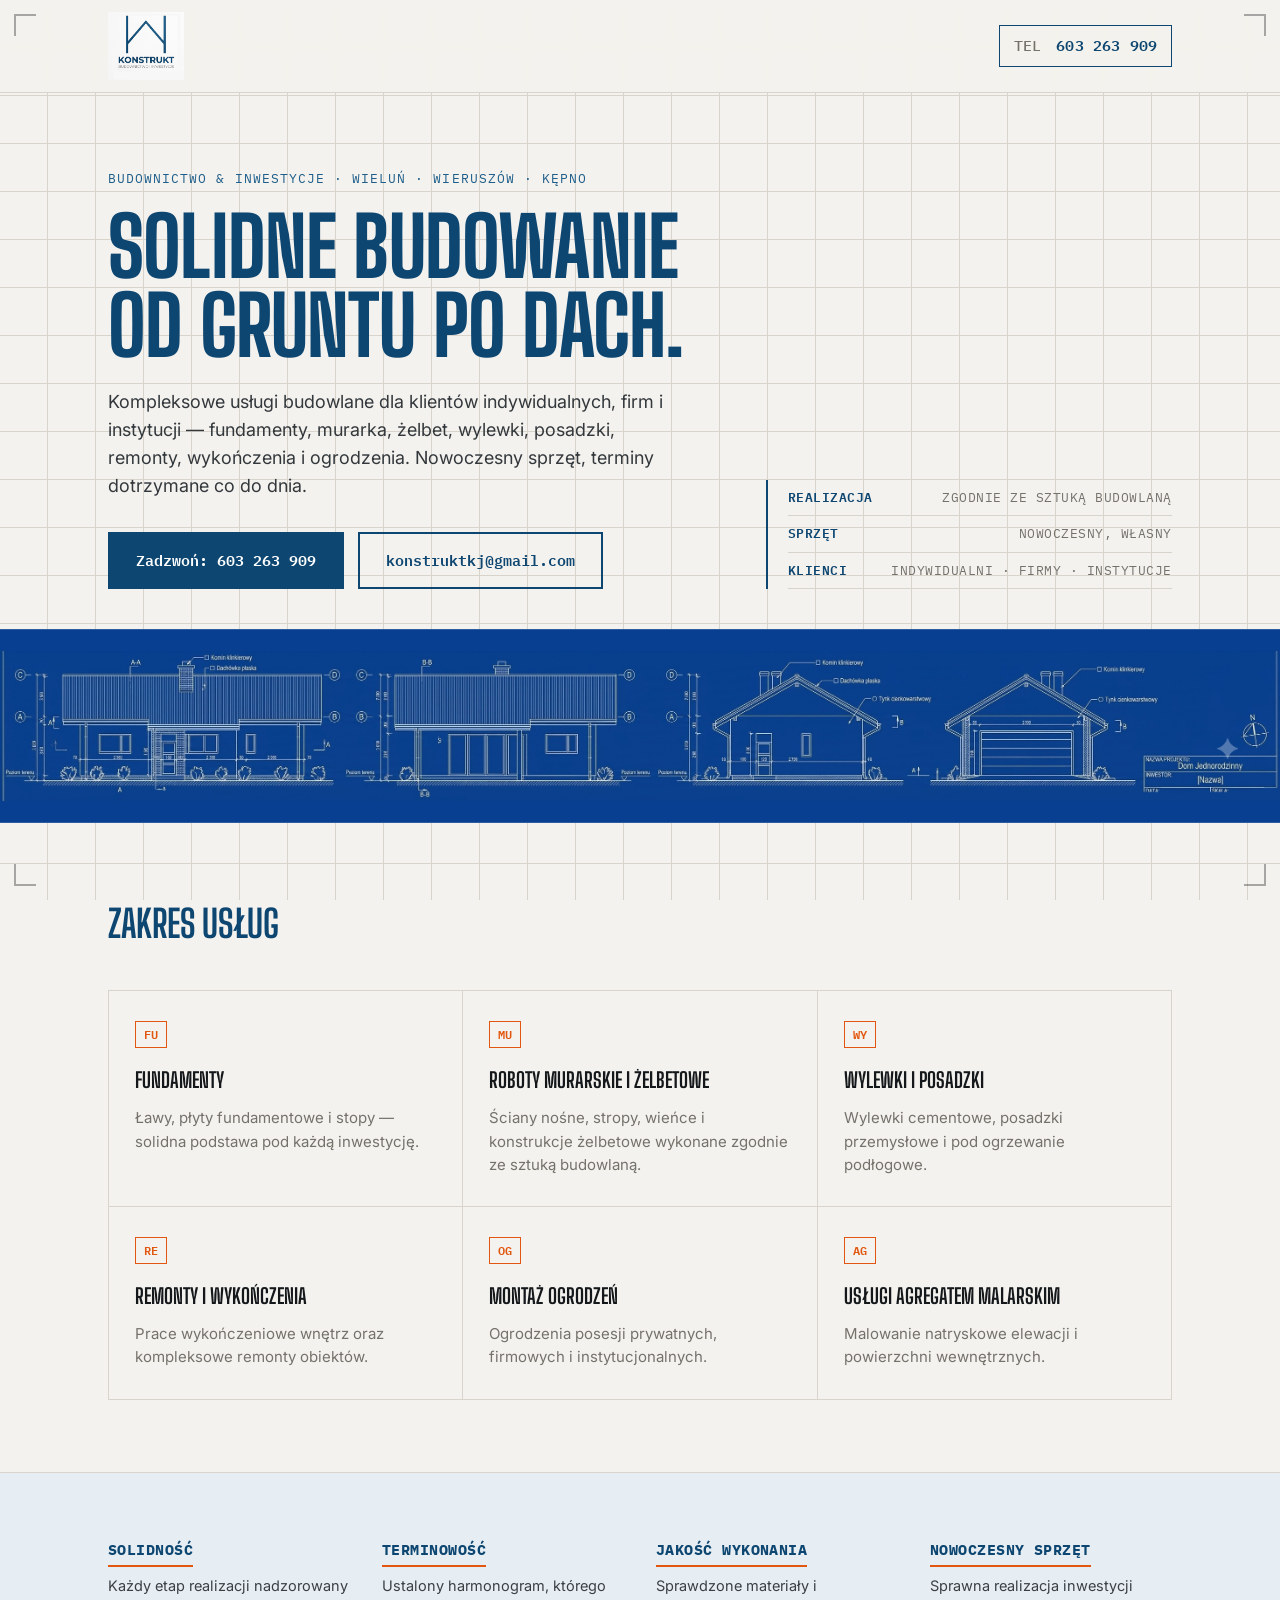
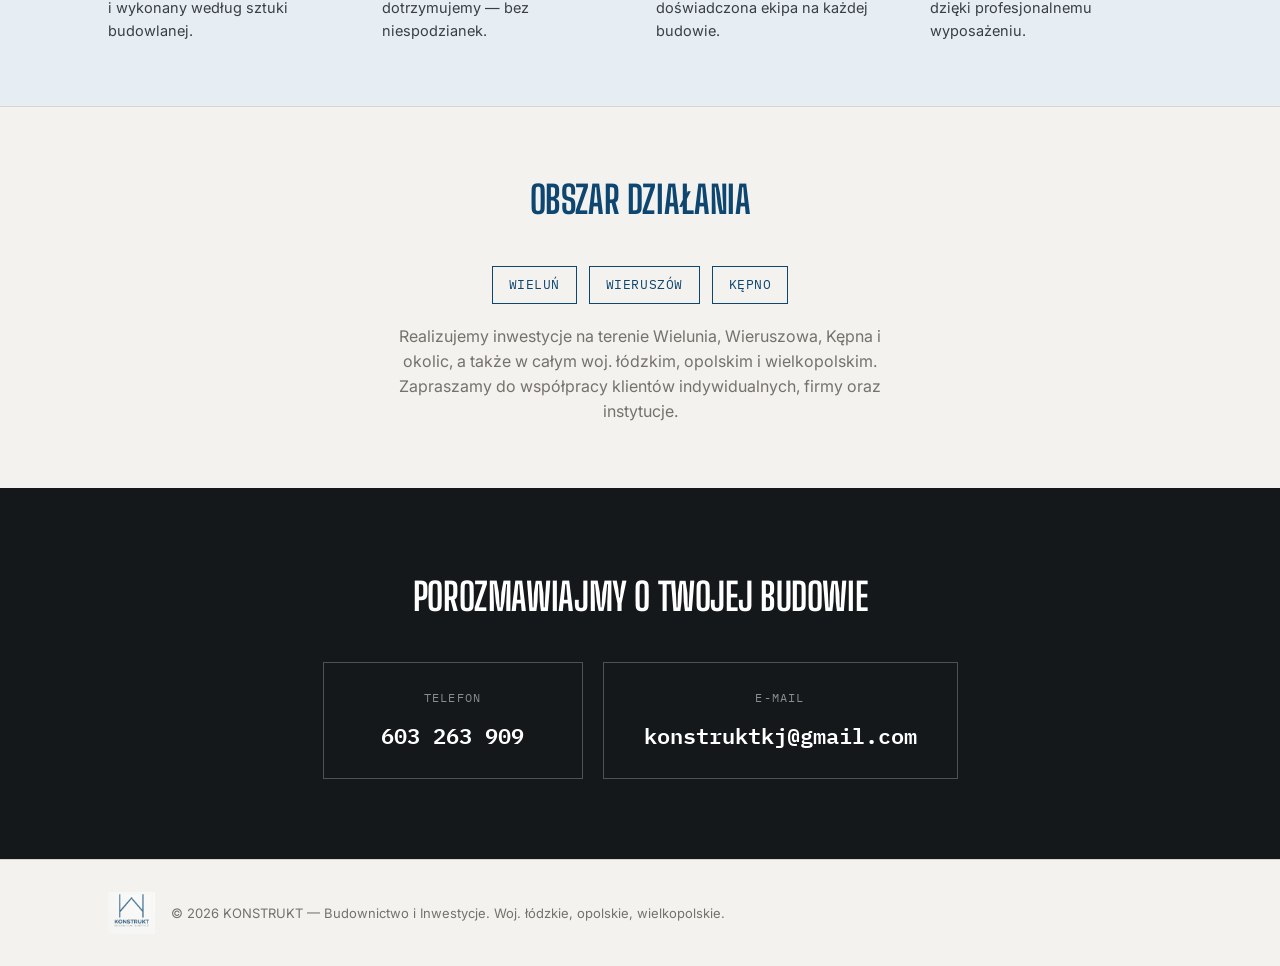
<file: index.html>
<!DOCTYPE html>
<html lang="pl">
<head>
<meta charset="UTF-8">
<meta name="viewport" content="width=device-width, initial-scale=1.0">
<title>KONSTRUKT — Usługi Budowlane Wieluń, Wieruszów, Kępno</title>
<meta name="description" content="KONSTRUKT — usługi budowlane w Wieluniu, Wieruszowie i Kępnie oraz woj. łódzkim, opolskim i wielkopolskim: fundamenty, murarka, żelbet, wylewki, posadzki, remonty, wykończenia, ogrodzenia. Tel. 603 263 909.">
<link rel="canonical" href="https://konstruktkj-bub.github.io/konstrukt-strona/">

<!-- Open Graph / udostępnianie w social media -->
<meta property="og:type" content="website">
<meta property="og:locale" content="pl_PL">
<meta property="og:title" content="KONSTRUKT — Budownictwo i Inwestycje | Wieluń · Wieruszów · Kępno">
<meta property="og:description" content="Kompleksowe usługi budowlane w Wieluniu, Wieruszowie, Kępnie i okolicach: fundamenty, murarka, żelbet, wylewki, posadzki, remonty, wykończenia, ogrodzenia.">
<meta property="og:url" content="https://konstruktkj-bub.github.io/konstrukt-strona/">
<meta property="og:image" content="https://konstruktkj-bub.github.io/konstrukt-strona/logo.png">

<link rel="icon" href="logo.png">
<link rel="preconnect" href="https://fonts.googleapis.com">
<link rel="preconnect" href="https://fonts.gstatic.com" crossorigin>
<link href="https://fonts.googleapis.com/css2?family=Big+Shoulders+Display:wght@600;700;800&family=IBM+Plex+Mono:wght@500;600&family=Inter:wght@400;500;600;700&display=swap" rel="stylesheet">
<link rel="stylesheet" href="style.css">

<!-- Dane strukturalne dla Google (LocalBusiness) -->
<script type="application/ld+json">
{
  "@context": "https://schema.org",
  "@type": "GeneralContractor",
  "name": "KONSTRUKT — Budownictwo i Inwestycje",
  "image": "https://konstruktkj-bub.github.io/konstrukt-strona/logo.png",
  "url": "https://konstruktkj-bub.github.io/konstrukt-strona/",
  "telephone": "+48603263909",
  "email": "konstruktkj@gmail.com",
  "description": "Kompleksowe usługi budowlane: fundamenty, roboty murarskie i żelbetowe, wylewki, posadzki, remonty, wykończenia, montaż ogrodzeń, usługi agregatem malarskim.",
  "areaServed": [
    { "@type": "City", "name": "Wieluń" },
    { "@type": "City", "name": "Wieruszów" },
    { "@type": "City", "name": "Kępno" },
    { "@type": "AdministrativeArea", "name": "województwo łódzkie" },
    { "@type": "AdministrativeArea", "name": "województwo opolskie" },
    { "@type": "AdministrativeArea", "name": "województwo wielkopolskie" }
  ],
  "priceRange": "$$"
}
</script>
</head>
<body>

<div class="crop crop-tl" aria-hidden="true"></div>
<div class="crop crop-tr" aria-hidden="true"></div>
<div class="crop crop-bl" aria-hidden="true"></div>
<div class="crop crop-br" aria-hidden="true"></div>

<header class="site-header">
  <div class="wrap header-inner">
    <a class="brand" href="#top">
      <img src="logo.png" alt="KONSTRUKT — Budownictwo i Inwestycje" class="brand-mark">
    </a>
    <a class="header-phone" href="tel:+48603263909">
      <span class="dim">TEL</span> 603 263 909
    </a>
  </div>
</header>

<main id="top">

  <!-- HERO -->
  <section class="hero">
    <div class="wrap hero-grid">
      <div class="hero-copy">
        <p class="eyebrow">Budownictwo &amp; Inwestycje · Wieluń · Wieruszów · Kępno</p>
        <h1>Solidne budowanie<br>od gruntu po dach.</h1>
        <p class="lede">Kompleksowe usługi budowlane dla klientów indywidualnych, firm i instytucji — fundamenty, murarka, żelbet, wylewki, posadzki, remonty, wykończenia i ogrodzenia. Nowoczesny sprzęt, terminy dotrzymane co do dnia.</p>
        <div class="cta-row">
          <a class="btn btn-primary" href="tel:+48603263909">Zadzwoń: 603 263 909</a>
          <a class="btn btn-ghost" href="mailto:konstruktkj@gmail.com">konstruktkj@gmail.com</a>
        </div>
      </div>
      <div class="hero-spec" aria-hidden="true">
        <div class="spec-line"><span>REALIZACJA</span><span>ZGODNIE ZE SZTUKĄ BUDOWLANĄ</span></div>
        <div class="spec-line"><span>SPRZĘT</span><span>NOWOCZESNY, WŁASNY</span></div>
        <div class="spec-line"><span>KLIENCI</span><span>INDYWIDUALNI · FIRMY · INSTYTUCJE</span></div>
      </div>
    </div>
  </section>

  <!-- BLUEPRINT DIVIDER (signature element) -->
  <div class="blueprint-strip">
    <img src="houses-sketch.jpg" alt="Szkic architektoniczny elewacji domów w stylu rysunku technicznego" loading="lazy">
  </div>

  <!-- USŁUGI -->
  <section class="services" id="uslugi">
    <div class="wrap">
      <h2 class="section-title">Zakres usług</h2>
      <div class="service-grid">
        <article class="service">
          <span class="service-code">FU</span>
          <h3>Fundamenty</h3>
          <p>Ławy, płyty fundamentowe i stopy — solidna podstawa pod każdą inwestycję.</p>
        </article>
        <article class="service">
          <span class="service-code">MU</span>
          <h3>Roboty murarskie i żelbetowe</h3>
          <p>Ściany nośne, stropy, wieńce i konstrukcje żelbetowe wykonane zgodnie ze sztuką budowlaną.</p>
        </article>
        <article class="service">
          <span class="service-code">WY</span>
          <h3>Wylewki i posadzki</h3>
          <p>Wylewki cementowe, posadzki przemysłowe i pod ogrzewanie podłogowe.</p>
        </article>
        <article class="service">
          <span class="service-code">RE</span>
          <h3>Remonty i wykończenia</h3>
          <p>Prace wykończeniowe wnętrz oraz kompleksowe remonty obiektów.</p>
        </article>
        <article class="service">
          <span class="service-code">OG</span>
          <h3>Montaż ogrodzeń</h3>
          <p>Ogrodzenia posesji prywatnych, firmowych i instytucjonalnych.</p>
        </article>
        <article class="service">
          <span class="service-code">AG</span>
          <h3>Usługi agregatem malarskim</h3>
          <p>Malowanie natryskowe elewacji i powierzchni wewnętrznych.</p>
        </article>
      </div>
    </div>
  </section>

  <!-- DLACZEGO MY -->
  <section class="why">
    <div class="wrap why-grid">
      <div class="why-item">
        <h3>Solidność</h3>
        <p>Każdy etap realizacji nadzorowany i wykonany według sztuki budowlanej.</p>
      </div>
      <div class="why-item">
        <h3>Terminowość</h3>
        <p>Ustalony harmonogram, którego dotrzymujemy — bez niespodzianek.</p>
      </div>
      <div class="why-item">
        <h3>Jakość wykonania</h3>
        <p>Sprawdzone materiały i doświadczona ekipa na każdej budowie.</p>
      </div>
      <div class="why-item">
        <h3>Nowoczesny sprzęt</h3>
        <p>Sprawna realizacja inwestycji dzięki profesjonalnemu wyposażeniu.</p>
      </div>
    </div>
  </section>

  <!-- OBSZAR DZIAŁANIA -->
  <section class="area">
    <div class="wrap area-inner">
      <h2 class="section-title">Obszar działania</h2>
      <div class="area-tags">
        <span>Wieluń</span>
        <span>Wieruszów</span>
        <span>Kępno</span>
      </div>
      <p class="area-note">Realizujemy inwestycje na terenie Wielunia, Wieruszowa, Kępna i okolic, a także w całym woj. łódzkim, opolskim i wielkopolskim. Zapraszamy do współpracy klientów indywidualnych, firmy oraz instytucje.</p>
    </div>
  </section>

  <!-- KONTAKT -->
  <section class="contact" id="kontakt">
    <div class="wrap contact-inner">
      <h2 class="section-title light">Porozmawiajmy o Twojej budowie</h2>
      <div class="contact-cards">
        <a class="contact-card" href="tel:+48603263909">
          <span class="dim">TELEFON</span>
          <span class="contact-value">603 263 909</span>
        </a>
        <a class="contact-card" href="mailto:konstruktkj@gmail.com">
          <span class="dim">E-MAIL</span>
          <span class="contact-value">konstruktkj@gmail.com</span>
        </a>
      </div>
    </div>
  </section>

</main>

<footer class="site-footer">
  <div class="wrap footer-inner">
    <img src="logo.png" alt="KONSTRUKT" class="footer-mark">
    <p>© <span id="year"></span> KONSTRUKT — Budownictwo i Inwestycje. Woj. łódzkie, opolskie, wielkopolskie.</p>
  </div>
</footer>

<script src="script.js"></script>
</body>
</html>
</file>
<file: style.css>
/* =========================================================
   KONSTRUKT — tokens
   Color:  ink #14181B · deep blue #0D4671 · blue #1E5E8A
           blue tint #E7EEF3 · concrete #F4F2EE · line #D9D4CB
           gray #7A7A7A · safety orange #E2570F
   Type:   Big Shoulders Display (display) · Inter (body) · IBM Plex Mono (utility)
   ========================================================= */

:root{
  --ink: #14181B;
  --blue-deep: #0D4671;
  --blue: #1E5E8A;
  --blue-tint: #E7EEF3;
  --concrete: #F4F2EE;
  --line: #D9D4CB;
  --gray: #75726C;
  --orange: #E2570F;

  --font-display: 'Big Shoulders Display', sans-serif;
  --font-body: 'Inter', sans-serif;
  --font-mono: 'IBM Plex Mono', monospace;

  --wrap: 1120px;
}

*, *::before, *::after{ box-sizing: border-box; }
html{ scroll-behavior: smooth; }

body{
  margin: 0;
  background: var(--concrete);
  color: var(--ink);
  font-family: var(--font-body);
  line-height: 1.55;
  background-image:
    linear-gradient(var(--line) 1px, transparent 1px),
    linear-gradient(90deg, var(--line) 1px, transparent 1px);
  background-size: 48px 48px;
  background-attachment: fixed;
  background-position: -1px -1px;
}

.wrap{
  max-width: var(--wrap);
  margin: 0 auto;
  padding: 0 28px;
}

a{ color: inherit; text-decoration: none; }

:focus-visible{
  outline: 3px solid var(--orange);
  outline-offset: 3px;
}

@media (prefers-reduced-motion: reduce){
  *{ animation: none !important; transition: none !important; scroll-behavior: auto !important; }
}

/* crop marks — corner registration marks, blueprint-sheet feel */
.crop{
  position: fixed;
  width: 22px; height: 22px;
  border-color: var(--blue-deep);
  opacity: .35;
  z-index: 40;
  pointer-events: none;
}
.crop-tl{ top: 14px; left: 14px; border-top: 2px solid; border-left: 2px solid; }
.crop-tr{ top: 14px; right: 14px; border-top: 2px solid; border-right: 2px solid; }
.crop-bl{ bottom: 14px; left: 14px; border-bottom: 2px solid; border-left: 2px solid; }
.crop-br{ bottom: 14px; right: 14px; border-bottom: 2px solid; border-right: 2px solid; }
@media (max-width: 700px){ .crop{ display: none; } }

/* =============== HEADER =============== */
.site-header{
  position: sticky;
  top: 0;
  z-index: 30;
  background: rgba(244,242,238,.9);
  backdrop-filter: blur(6px);
  border-bottom: 1px solid var(--line);
}
.header-inner{
  display: flex;
  align-items: center;
  justify-content: space-between;
  padding-top: 12px;
  padding-bottom: 12px;
}
.brand-mark{ height: 68px; display: block; }
.header-phone{
  font-family: var(--font-mono);
  font-weight: 600;
  font-size: 15px;
  letter-spacing: .01em;
  border: 1.5px solid var(--blue-deep);
  padding: 8px 14px;
  color: var(--blue-deep);
  transition: background .15s ease, color .15s ease;
}
.header-phone:hover{ background: var(--blue-deep); color: #fff; }
.header-phone .dim{ color: var(--gray); font-weight: 500; margin-right: 6px; }
.header-phone:hover .dim{ color: rgba(255,255,255,.7); }
@media (max-width: 560px){
  .brand-mark{ height: 50px; }
  .header-phone{ font-size: 13px; padding: 7px 10px; }
}

/* =============== HERO =============== */
.hero{ padding: 76px 0 40px; }
.hero-grid{
  display: grid;
  grid-template-columns: 1.5fr 1fr;
  gap: 48px;
  align-items: end;
}
.eyebrow{
  font-family: var(--font-mono);
  text-transform: uppercase;
  letter-spacing: .08em;
  font-size: 13px;
  color: var(--blue);
  margin: 0 0 18px;
}
h1{
  font-family: var(--font-display);
  font-weight: 800;
  text-transform: uppercase;
  font-size: clamp(42px, 6.4vw, 84px);
  line-height: .96;
  letter-spacing: -.01em;
  margin: 0 0 24px;
  color: var(--blue-deep);
}
.lede{
  max-width: 52ch;
  font-size: 18px;
  color: #33383c;
  margin: 0 0 32px;
}
.cta-row{ display: flex; flex-wrap: wrap; gap: 14px; }
.btn{
  display: inline-block;
  font-family: var(--font-mono);
  font-weight: 600;
  font-size: 15px;
  padding: 15px 26px;
  border: 2px solid var(--blue-deep);
  transition: transform .12s ease, background .15s ease, color .15s ease;
}
.btn-primary{ background: var(--blue-deep); color: #fff; }
.btn-primary:hover{ background: var(--orange); border-color: var(--orange); transform: translateY(-2px); }
.btn-ghost{ color: var(--blue-deep); }
.btn-ghost:hover{ background: var(--blue-deep); color: #fff; transform: translateY(-2px); }

.hero-spec{
  border-left: 2px solid var(--blue-deep);
  padding-left: 20px;
  font-family: var(--font-mono);
  font-size: 12.5px;
  color: var(--gray);
}
.spec-line{
  display: flex;
  justify-content: space-between;
  gap: 10px;
  padding: 8px 0;
  border-bottom: 1px solid var(--line);
  text-transform: uppercase;
  letter-spacing: .04em;
}
.spec-line span:first-child{ color: var(--blue-deep); font-weight: 600; flex-shrink: 0; }
.spec-line span:last-child{ text-align: right; }

@media (max-width: 800px){
  .hero-grid{ grid-template-columns: 1fr; }
  .hero-spec{ border-left: none; border-top: 2px solid var(--blue-deep); padding-left: 0; padding-top: 16px; }
}

/* =============== BLUEPRINT DIVIDER =============== */
.blueprint-strip{
  background: #083F91;
  border-top: 1px solid rgba(255,255,255,.15);
  border-bottom: 1px solid rgba(255,255,255,.15);
  overflow: hidden;
  line-height: 0;
}
.blueprint-strip img{
  width: 100%;
  height: clamp(110px, 15vw, 230px);
  object-fit: contain;
  object-position: center;
  display: block;
}

/* Na wąskich ekranach cały rysunek robi się nieczytelny w tak niskim pasku —
   pokazujemy powiększony fragment (ok. połowy szerokości) zamiast ściśniętej całości. */
@media (max-width: 640px){
  .blueprint-strip{ overflow: hidden; }
  .blueprint-strip img{
    width: 200%;
    max-width: 200%;
    height: auto;
    object-fit: unset;
    object-position: unset;
  }
}

/* =============== SECTION TITLES =============== */
.section-title{
  font-family: var(--font-display);
  text-transform: uppercase;
  font-weight: 700;
  font-size: clamp(26px, 3.2vw, 38px);
  color: var(--blue-deep);
  margin: 0 0 36px;
  letter-spacing: -.01em;
}
.section-title.light{ color: #fff; }

/* =============== SERVICES =============== */
.services{ padding: 72px 0; }
.service-grid{
  display: grid;
  grid-template-columns: repeat(3, 1fr);
  gap: 1px;
  background: var(--line);
  border: 1px solid var(--line);
}
.service{
  background: var(--concrete);
  padding: 30px 26px;
}
.service-code{
  display: inline-block;
  font-family: var(--font-mono);
  font-weight: 600;
  font-size: 12px;
  color: var(--orange);
  border: 1px solid var(--orange);
  padding: 3px 8px;
  margin-bottom: 16px;
}
.service h3{
  font-family: var(--font-display);
  text-transform: uppercase;
  font-size: 21px;
  font-weight: 700;
  margin: 0 0 10px;
  color: var(--ink);
}
.service p{ margin: 0; color: var(--gray); font-size: 15px; }

@media (max-width: 820px){ .service-grid{ grid-template-columns: 1fr 1fr; } }
@media (max-width: 560px){ .service-grid{ grid-template-columns: 1fr; } }

/* =============== WHY =============== */
.why{ background: var(--blue-tint); padding: 64px 0; border-top: 1px solid var(--line); border-bottom: 1px solid var(--line); }
.why-grid{
  display: grid;
  grid-template-columns: repeat(4, 1fr);
  gap: 32px;
}
.why-item h3{
  font-family: var(--font-mono);
  font-size: 15px;
  text-transform: uppercase;
  letter-spacing: .03em;
  color: var(--blue-deep);
  margin: 0 0 8px;
  border-bottom: 2px solid var(--orange);
  display: inline-block;
  padding-bottom: 4px;
}
.why-item p{ margin: 0; font-size: 14.5px; color: #3a3f43; }
@media (max-width: 800px){ .why-grid{ grid-template-columns: 1fr 1fr; } }
@media (max-width: 480px){ .why-grid{ grid-template-columns: 1fr; } }

/* =============== AREA =============== */
.area{ padding: 64px 0; text-align: center; }
.area-inner{ display: flex; flex-direction: column; align-items: center; }
.area-tags{ display: flex; gap: 12px; flex-wrap: wrap; justify-content: center; margin-bottom: 20px; }
.area-tags span{
  font-family: var(--font-mono);
  font-size: 13px;
  text-transform: uppercase;
  letter-spacing: .04em;
  border: 1.5px solid var(--blue-deep);
  color: var(--blue-deep);
  padding: 8px 16px;
}
.area-note{ color: var(--gray); max-width: 50ch; margin: 0; }

/* =============== CONTACT =============== */
.contact{ background: var(--ink); padding: 80px 0; }
.contact-inner{ text-align: center; }
.contact-cards{
  display: flex;
  justify-content: center;
  gap: 20px;
  flex-wrap: wrap;
}
.contact-card{
  border: 1.5px solid rgba(255,255,255,.25);
  padding: 26px 40px;
  display: flex;
  flex-direction: column;
  gap: 10px;
  min-width: 260px;
  transition: border-color .15s ease, background .15s ease;
}
.contact-card:hover{ border-color: var(--orange); background: rgba(226,87,15,.08); }
.contact-card .dim{
  font-family: var(--font-mono);
  font-size: 12px;
  letter-spacing: .1em;
  color: rgba(255,255,255,.5);
}
.contact-value{
  font-family: var(--font-mono);
  font-weight: 600;
  font-size: 22px;
  color: #fff;
  word-break: break-word;
}
.contact-card:hover .contact-value{ color: var(--orange); }

/* =============== FOOTER =============== */
.site-footer{ padding: 32px 0; border-top: 1px solid var(--line); }
.footer-inner{ display: flex; align-items: center; gap: 16px; flex-wrap: wrap; }
.footer-mark{ height: 42px; opacity: .8; }
.site-footer p{ margin: 0; font-size: 13px; color: var(--gray); }
</file>
